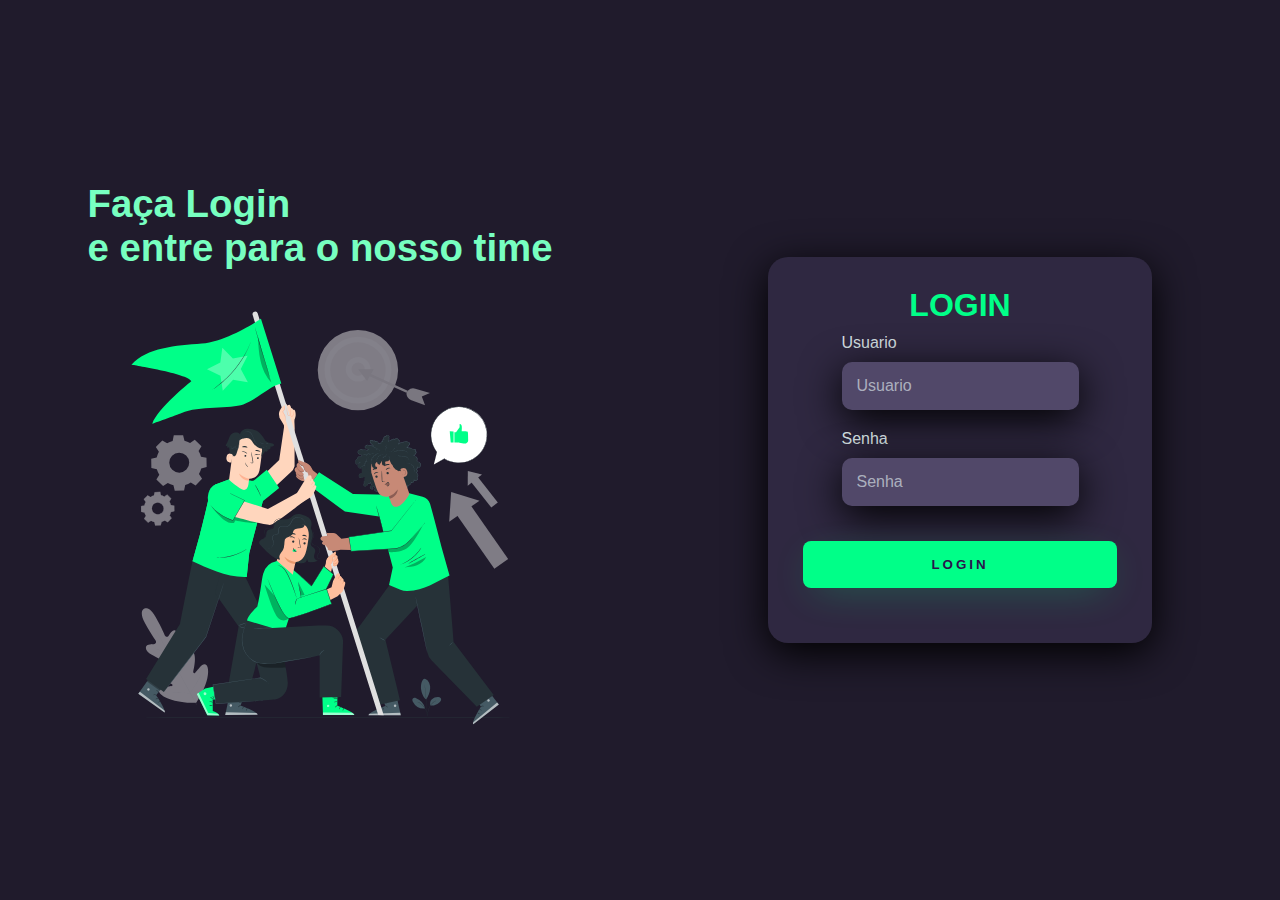
<file: index.html>
<!DOCTYPE html>
<html lang="en">
<head>
    <meta charset="UTF-8">
    <meta http-equiv="X-UA-Compatible" content="IE=edge">
    <meta name="viewport" content="width=device-width, initial-scale=1.0">
    <title>Document</title>
    <style>
        @import url('https://fonts.googleapis.com/css2?family=Bebas+Neue&display=swap');

        body {
    margin: 0;
    font-family: -apple-system, BlinkMacSystemFont, 'Segoe UI', Roboto, Oxygen, Ubuntu, Cantarell, 'Open Sans', 'Helvetica Neue', sans-serif;
}
body * {
    box-sizing: border-box;
}

.mainlogin {
    width: 100vw;
    height: 100vh;
    background: #201b2c;
    display: flex;
    justify-content: center;
    align-items: center;
}

.leftlogin {
    width: 50vw;
    height: 100vh;
    display: flex;
    justify-content: center;
    align-items: center;
    flex-direction: column;
}
.leftlogin > h1 {
    font-size: 3vw;
    color: #77ffc0;
}
.leftloginimg {
    width: 35vw;
}
.rightlogin{
    width: 50vw;
    height: 100vh;
    display: flex;
    justify-content: center;
    align-items: center;
}
.cardlogin{
    width: 60%;
    display: flex;
    justify-content: center;
    align-items: center;
    flex-direction: column;
    padding: 30px 35px;
    background: #2f2841;
    border-radius: 20px;
    box-shadow: 0px 10px 40px black;
}

.cardlogin > h1 {
    color: #00ff88;
    font-weight: 800;
    margin: 0;
}
.textfild {
    display: flex;
    flex-direction: column;
    align-items: flex-start;
    justify-content: center;
    margin: 10px 0px;
    
}

.textfild > input{
    width: 100%;
    border: none;
    border-radius: 10px;
    padding: 15px;
    background: #514869;
    color: #f0ffffde;
    font-size: 12pt;
    box-shadow: 0px 10px 40px black;
    outline: none;
    box-sizing: border-box;

}

.textfild > label {
    color: #f0ffffde;
    margin-bottom: 10px;
}
.textfild > input::placeholder{
    color: #f0ffff94;

}
.btnlogin{
    width: 100%;
    padding: 16px 0px;
    margin: 25px;
    border: none;
    border-radius: 8px;
    outline: none;
    text-transform: uppercase;
    font-weight: 800;
    letter-spacing: 3px;
    color: #2b134b;
    background: #00ff88;
    cursor: pointer;
    box-shadow: 0px 10px 40px -12px #00ff8052;

}

@media only screen and (max-width: 950px){
    .cardlogin{
        width: 85%;
    }
}
@media only screen and (max-width: 600px){
    .mainlogin{
        flex-direction: column;

    }
    .leftlogin > h1 {
        display: none;
    }
    .leftlogin{
        width: 100%;
        height: auto;
    }
    .rightlogin{
        width: 100%;
        height: auto;
    }
    ;.leftlogin > img{
        width: 50vh;
    }
    .cardlogin{
        width: 90%;
    }
}
    </style>
</head>
<body>
    <div class="mainlogin">
        <div class="leftlogin">
            <h1>Faça Login<br>e entre para o nosso time</h1>
            <img src="team-goals-animate.svg" class="leftloginimg" alt="Time">
        </div>
        <div class="rightlogin">
            <div class="cardlogin">
                <h1>LOGIN</h1>
                <div class="textfild">
                    <label for="usuario">Usuario</label>
                    <input type="text" name="usuario" placeholder="Usuario">
                </div>
                <div class="textfild">
                    <label for="senha">Senha</label>
                    <input type="password" name="senha" placeholder="Senha">
                </div>
                <button class="btnlogin">Login</button>
            </div>
        </div>
    </div>
</body>
</html>
</file>
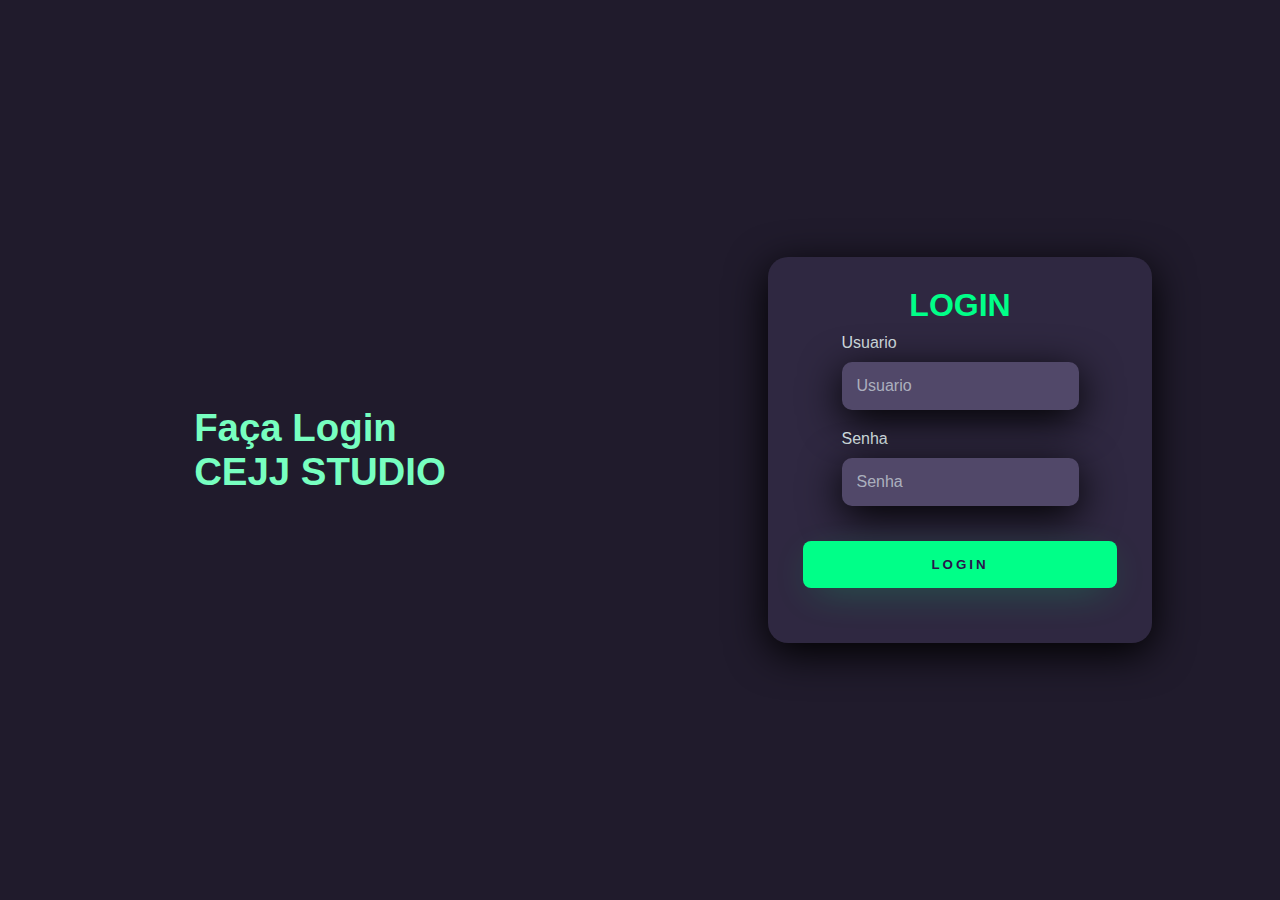
<file: Tela-de-Login-Responsiva-main/index.html>
<!DOCTYPE html>
<html lang="en">
<head>
    <meta charset="UTF-8">
    <meta http-equiv="X-UA-Compatible" content="IE=edge">
    <meta name="viewport" content="width=device-width, initial-scale=1.0">
    <title>Document</title>
    <style>
        @import url('https://fonts.googleapis.com/css2?family=Bebas+Neue&display=swap');

        body {
    margin: 0;
    font-family: -apple-system, BlinkMacSystemFont, 'Segoe UI', Roboto, Oxygen, Ubuntu, Cantarell, 'Open Sans', 'Helvetica Neue', sans-serif;
}
body * {
    box-sizing: border-box;
}

.mainlogin {
    width: 100vw;
    height: 100vh;
    background: #201b2c;
    display: flex;
    justify-content: center;
    align-items: center;
}

.leftlogin {
    width: 50vw;
    height: 100vh;
    display: flex;
    justify-content: center;
    align-items: center;
    flex-direction: column;
}
.leftlogin > h1 {
    font-size: 3vw;
    color: #77ffc0;
}
.leftloginimg {
    width: 35vw;
}
.rightlogin{
    width: 50vw;
    height: 100vh;
    display: flex;
    justify-content: center;
    align-items: center;
}
.cardlogin{
    width: 60%;
    display: flex;
    justify-content: center;
    align-items: center;
    flex-direction: column;
    padding: 30px 35px;
    background: #2f2841;
    border-radius: 20px;
    box-shadow: 0px 10px 40px black;
}

.cardlogin > h1 {
    color: #00ff88;
    font-weight: 800;
    margin: 0;
}
.textfild {
    display: flex;
    flex-direction: column;
    align-items: flex-start;
    justify-content: center;
    margin: 10px 0px;
    
}

.textfild > input{
    width: 100%;
    border: none;
    border-radius: 10px;
    padding: 15px;
    background: #514869;
    color: #f0ffffde;
    font-size: 12pt;
    box-shadow: 0px 10px 40px black;
    outline: none;
    box-sizing: border-box;

}

.textfild > label {
    color: #f0ffffde;
    margin-bottom: 10px;
}
.textfild > input::placeholder{
    color: #f0ffff94;

}
.btnlogin{
    width: 100%;
    padding: 16px 0px;
    margin: 25px;
    border: none;
    border-radius: 8px;
    outline: none;
    text-transform: uppercase;
    font-weight: 800;
    letter-spacing: 3px;
    color: #2b134b;
    background: #00ff88;
    cursor: pointer;
    box-shadow: 0px 10px 40px -12px #00ff8052;

}

@media only screen and (max-width: 950px){
    .cardlogin{
        width: 85%;
    }
}
@media only screen and (max-width: 600px){
    .mainlogin{
        flex-direction: column;

    }
    .leftlogin > h1 {
        display: none;
    }
    .leftlogin{
        width: 100%;
        height: auto;
    }
    .rightlogin{
        width: 100%;
        height: auto;
    }
    ;.leftlogin > img{
        width: 50vh;
    }
    .cardlogin{
        width: 90%;
    }
}
    </style>
</head>
<body>
    <div class="mainlogin">
        <div class="leftlogin">
            <h1>Faça Login<br>CEJJ STUDIO</h1>
        </div>
        <div class="rightlogin">
            <div class="cardlogin">
                <h1>LOGIN</h1>
                <div class="textfild">
                    <label for="usuario">Usuario</label>
                    <input type="text" name="usuario" placeholder="Usuario">
                </div>
                <div class="textfild">
                    <label for="senha">Senha</label>
                    <input type="password" name="senha" placeholder="Senha">
                </div>
                <button class="btnlogin">Login</button>
            </div>
        </div>
    </div>
</body>
</html>
</file>
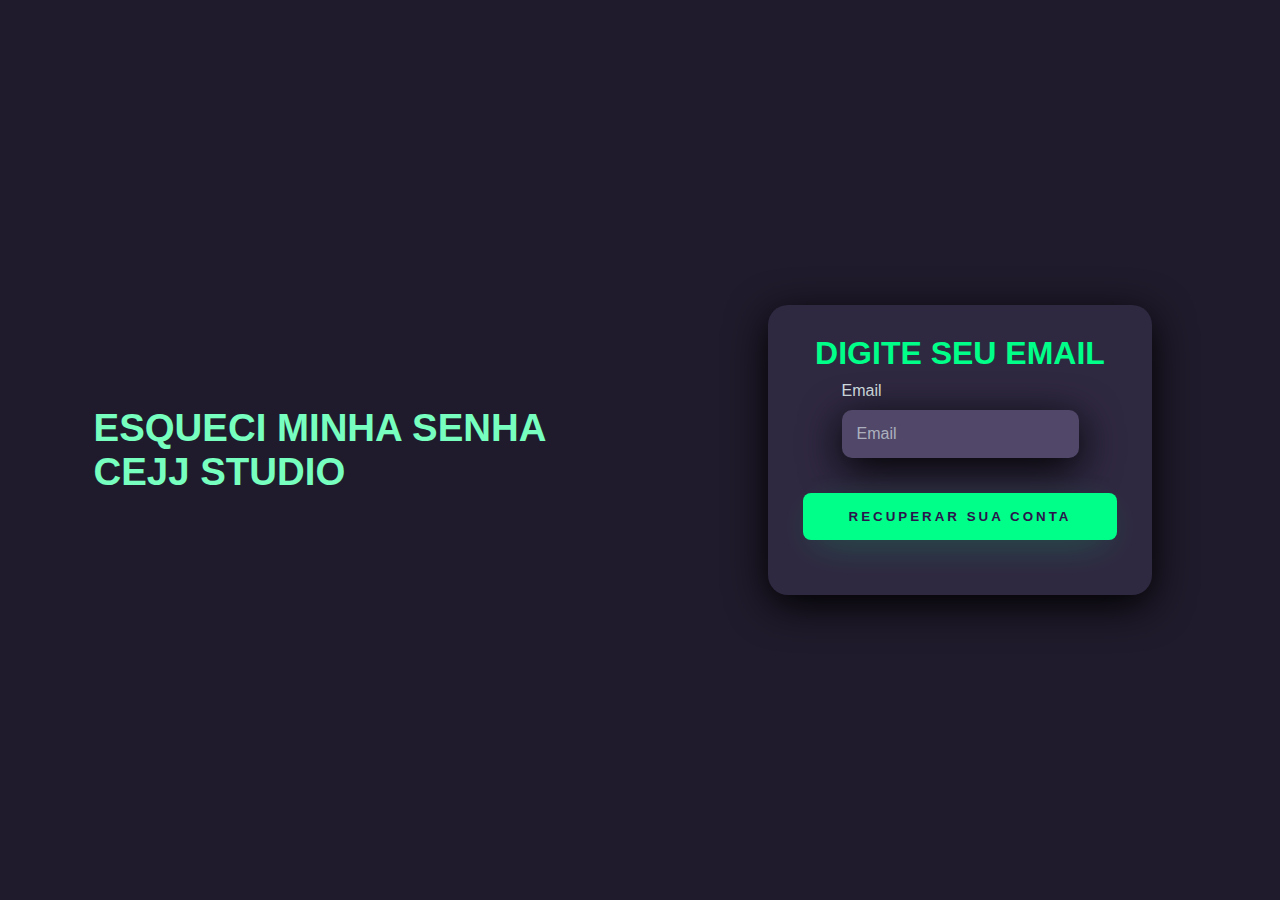
<file: Tela-de-Login-Responsiva-main/codigodeemail.html>
<!DOCTYPE html>
<html lang="en">
<head>
    <meta charset="UTF-8">
    <meta http-equiv="X-UA-Compatible" content="IE=edge">
    <meta name="viewport" content="width=device-width, initial-scale=1.0">
    <title>Document</title>
    <style>
        @import url('https://fonts.googleapis.com/css2?family=Bebas+Neue&display=swap');

        body {
    margin: 0;
    font-family: -apple-system, BlinkMacSystemFont, 'Segoe UI', Roboto, Oxygen, Ubuntu, Cantarell, 'Open Sans', 'Helvetica Neue', sans-serif;
}
body * {
    box-sizing: border-box;
}

.mainlogin {
    width: 100vw;
    height: 100vh;
    background: #201b2c;
    display: flex;
    justify-content: center;
    align-items: center;
}

.leftlogin {
    width: 50vw;
    height: 100vh;
    display: flex;
    justify-content: center;
    align-items: center;
    flex-direction: column;
}
.leftlogin > h1 {
    font-size: 3vw;
    color: #77ffc0;
}
.leftloginimg {
    width: 35vw;
}
.rightlogin{
    width: 50vw;
    height: 100vh;
    display: flex;
    justify-content: center;
    align-items: center;
}
.cardlogin{
    width: 60%;
    display: flex;
    justify-content: center;
    align-items: center;
    flex-direction: column;
    padding: 30px 35px;
    background: #2f2841;
    border-radius: 20px;
    box-shadow: 0px 10px 40px black;
}

.cardlogin > h1 {
    color: #00ff88;
    font-weight: 800;
    margin: 0;
}
.textfild {
    display: flex;
    flex-direction: column;
    align-items: flex-start;
    justify-content: center;
    margin: 10px 0px;
    
}

.textfild > input{
    width: 100%;
    border: none;
    border-radius: 10px;
    padding: 15px;
    background: #514869;
    color: #f0ffffde;
    font-size: 12pt;
    box-shadow: 0px 10px 40px black;
    outline: none;
    box-sizing: border-box;

}

.textfild > label {
    color: #f0ffffde;
    margin-bottom: 10px;
}
.textfild > input::placeholder{
    color: #f0ffff94;

}
.btnlogin{
    width: 100%;
    padding: 16px 0px;
    margin: 25px;
    border: none;
    border-radius: 8px;
    outline: none;
    text-transform: uppercase;
    font-weight: 800;
    letter-spacing: 3px;
    color: #2b134b;
    background: #00ff88;
    cursor: pointer;
    box-shadow: 0px 10px 40px -12px #00ff8052;

}

@media only screen and (max-width: 950px){
    .cardlogin{
        width: 85%;
    }
}
@media only screen and (max-width: 600px){
    .mainlogin{
        flex-direction: column;

    }
    .leftlogin > h1 {
        display: none;
    }
    .leftlogin{
        width: 100%;
        height: auto;
    }
    .rightlogin{
        width: 100%;
        height: auto;
    }
    ;.leftlogin > img{
        width: 50vh;
    }
    .cardlogin{
        width: 90%;
    }
}
    </style>
</head>
<body>
    <div class="mainlogin">
        <div class="leftlogin">
            <h1>ESQUECI MINHA SENHA<br>CEJJ STUDIO</h1>
        </div>
        <div class="rightlogin">
            <div class="cardlogin">
                <h1>DIGITE SEU EMAIL</h1>
                <div class="textfild">
                    <label for="email">Email</label>
                    <input type="email" name="email" placeholder="Email">
                </div>
                <button class="btnlogin">Recuperar sua conta</button>
            </div>
        </div>
    </div>
</body>
</html>
</file>
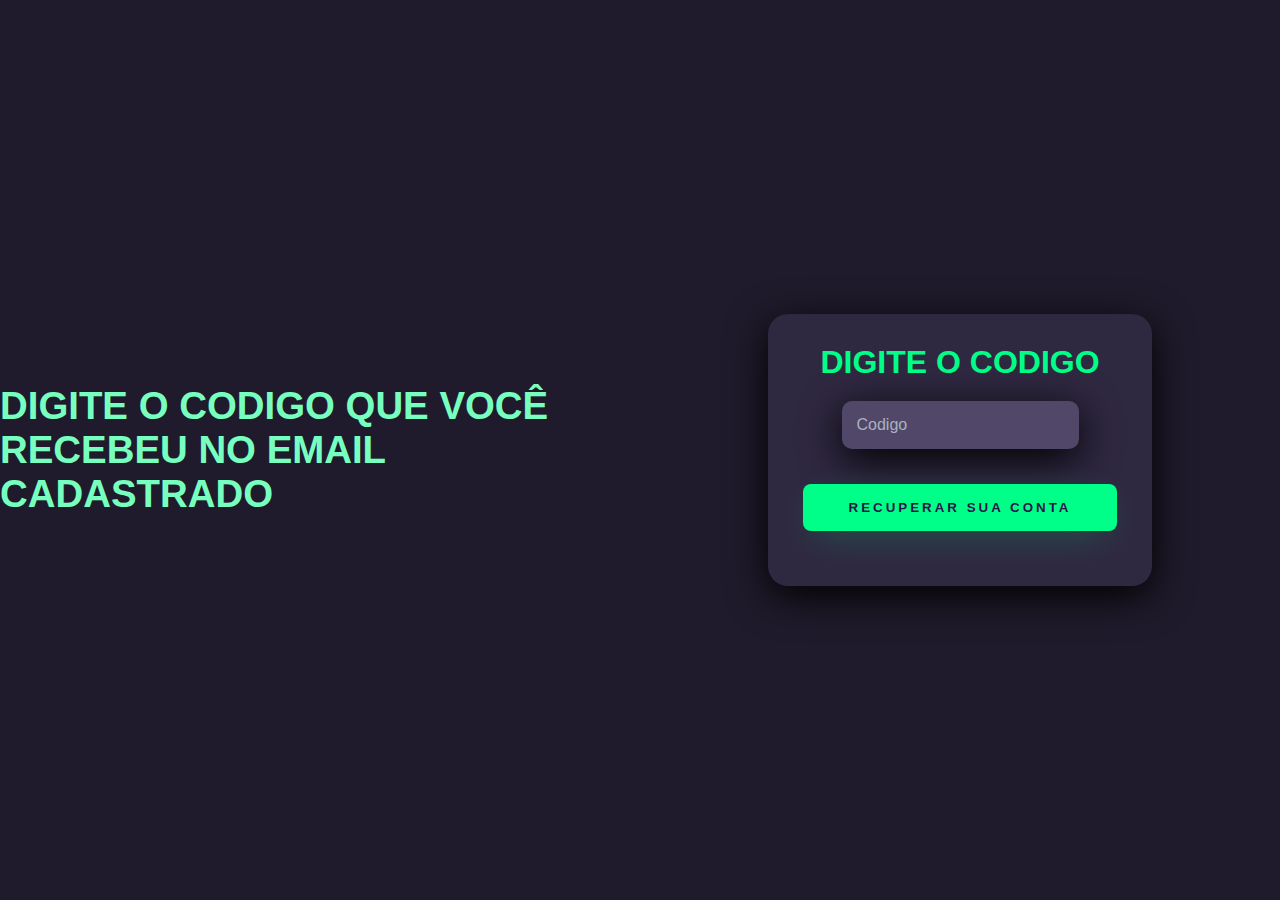
<file: Tela-de-Login-Responsiva-main/recuperarsenha.html>
<!DOCTYPE html>
<html lang="en">
<head>
    <meta charset="UTF-8">
    <meta http-equiv="X-UA-Compatible" content="IE=edge">
    <meta name="viewport" content="width=device-width, initial-scale=1.0">
    <title>Document</title>
    <style>
        @import url('https://fonts.googleapis.com/css2?family=Bebas+Neue&display=swap');

        body {
    margin: 0;
    font-family: -apple-system, BlinkMacSystemFont, 'Segoe UI', Roboto, Oxygen, Ubuntu, Cantarell, 'Open Sans', 'Helvetica Neue', sans-serif;
}
body * {
    box-sizing: border-box;
}

.mainlogin {
    width: 100vw;
    height: 100vh;
    background: #201b2c;
    display: flex;
    justify-content: center;
    align-items: center;
}

.leftlogin {
    width: 50vw;
    height: 100vh;
    display: flex;
    justify-content: center;
    align-items: center;
    flex-direction: column;
}
.leftlogin > h1 {
    font-size: 3vw;
    color: #77ffc0;
}
.leftloginimg {
    width: 35vw;
}
.rightlogin{
    width: 50vw;
    height: 100vh;
    display: flex;
    justify-content: center;
    align-items: center;
}
.cardlogin{
    width: 60%;
    display: flex;
    justify-content: center;
    align-items: center;
    flex-direction: column;
    padding: 30px 35px;
    background: #2f2841;
    border-radius: 20px;
    box-shadow: 0px 10px 40px black;
}

.cardlogin > h1 {
    color: #00ff88;
    font-weight: 800;
    margin: 0;
}
.textfild {
    display: flex;
    flex-direction: column;
    align-items: flex-start;
    justify-content: center;
    margin: 10px 0px;
    
}

.textfild > input{
    width: 100%;
    border: none;
    border-radius: 10px;
    padding: 15px;
    background: #514869;
    color: #f0ffffde;
    font-size: 12pt;
    box-shadow: 0px 10px 40px black;
    outline: none;
    box-sizing: border-box;

}

.textfild > label {
    color: #f0ffffde;
    margin-bottom: 10px;
}
.textfild > input::placeholder{
    color: #f0ffff94;

}
.btnlogin{
    width: 100%;
    padding: 16px 0px;
    margin: 25px;
    border: none;
    border-radius: 8px;
    outline: none;
    text-transform: uppercase;
    font-weight: 800;
    letter-spacing: 3px;
    color: #2b134b;
    background: #00ff88;
    cursor: pointer;
    box-shadow: 0px 10px 40px -12px #00ff8052;

}

@media only screen and (max-width: 950px){
    .cardlogin{
        width: 85%;
    }
}
@media only screen and (max-width: 600px){
    .mainlogin{
        flex-direction: column;

    }
    .leftlogin > h1 {
        display: none;
    }
    .leftlogin{
        width: 100%;
        height: auto;
    }
    .rightlogin{
        width: 100%;
        height: auto;
    }
    ;.leftlogin > img{
        width: 50vh;
    }
    .cardlogin{
        width: 90%;
    }
}
    </style>
</head>
<body>
    <div class="mainlogin">
        <div class="leftlogin">
            <h1>DIGITE O CODIGO QUE VOCÊ RECEBEU NO EMAIL CADASTRADO</h1>
        </div>
        <div class="rightlogin">
            <div class="cardlogin">
                <h1>DIGITE O CODIGO</h1>
                <div class="textfild">
                    <label for="text"></label>
                    <input type="text" name="text" placeholder="Codigo">
                </div>
                <button class="btnlogin">Recuperar sua conta</button>
            </div>
        </div>
    </div>
</body>
</html>
</file>
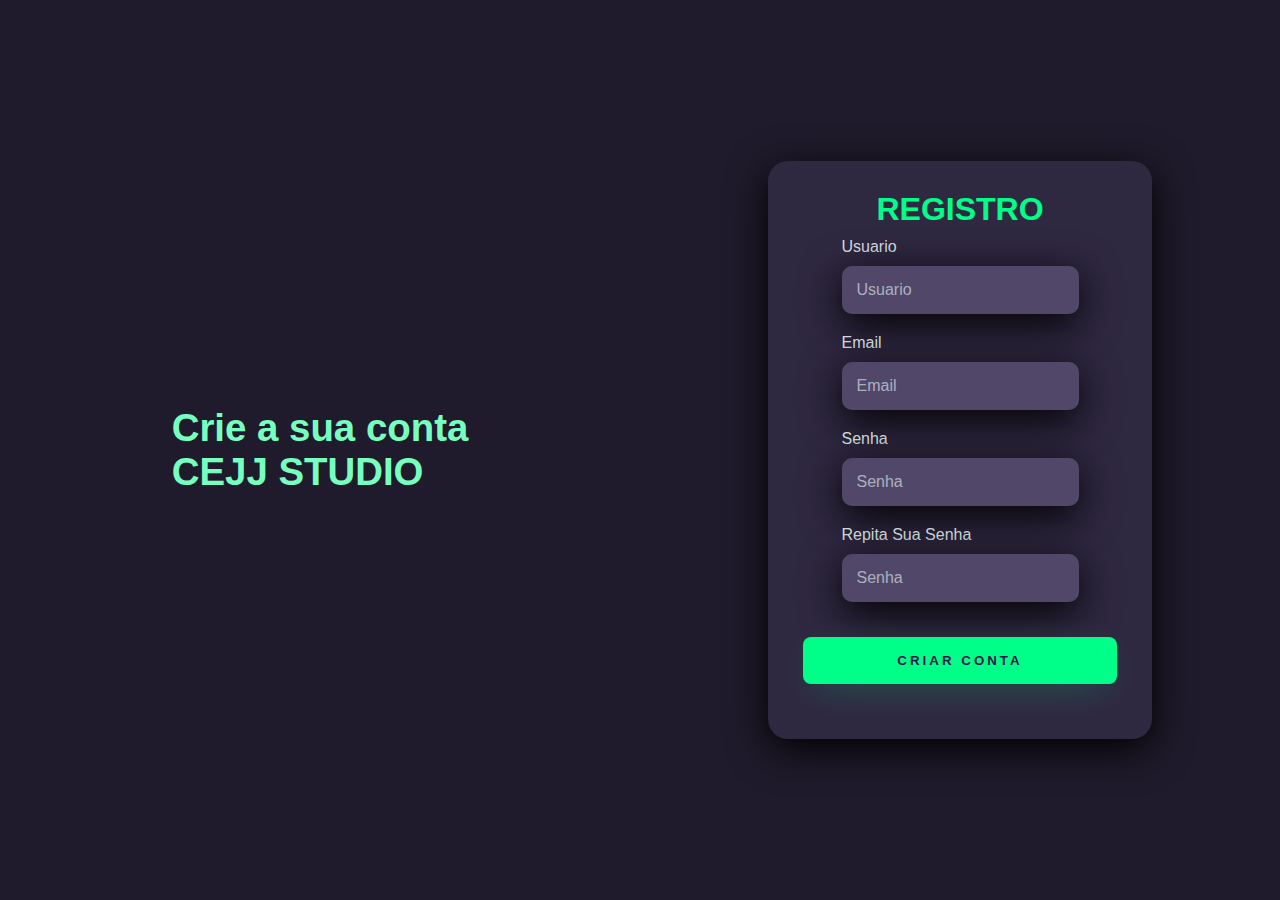
<file: Tela-de-Login-Responsiva-main/register.html>
<!DOCTYPE html>
<html lang="en">
<head>
    <meta charset="UTF-8">
    <meta http-equiv="X-UA-Compatible" content="IE=edge">
    <meta name="viewport" content="width=device-width, initial-scale=1.0">
    <title>Document</title>
    <style>
        @import url('https://fonts.googleapis.com/css2?family=Bebas+Neue&display=swap');

        body {
    margin: 0;
    font-family: -apple-system, BlinkMacSystemFont, 'Segoe UI', Roboto, Oxygen, Ubuntu, Cantarell, 'Open Sans', 'Helvetica Neue', sans-serif;
}
body * {
    box-sizing: border-box;
}

.mainlogin {
    width: 100vw;
    height: 100vh;
    background: #201b2c;
    display: flex;
    justify-content: center;
    align-items: center;
}

.leftlogin {
    width: 50vw;
    height: 100vh;
    display: flex;
    justify-content: center;
    align-items: center;
    flex-direction: column;
}
.leftlogin > h1 {
    font-size: 3vw;
    color: #77ffc0;
}
.leftloginimg {
    width: 35vw;
}
.rightlogin{
    width: 50vw;
    height: 100vh;
    display: flex;
    justify-content: center;
    align-items: center;
}
.cardlogin{
    width: 60%;
    display: flex;
    justify-content: center;
    align-items: center;
    flex-direction: column;
    padding: 30px 35px;
    background: #2f2841;
    border-radius: 20px;
    box-shadow: 0px 10px 40px black;
}

.cardlogin > h1 {
    color: #00ff88;
    font-weight: 800;
    margin: 0;
}
.textfild {
    display: flex;
    flex-direction: column;
    align-items: flex-start;
    justify-content: center;
    margin: 10px 0px;
    
}

.textfild > input{
    width: 100%;
    border: none;
    border-radius: 10px;
    padding: 15px;
    background: #514869;
    color: #f0ffffde;
    font-size: 12pt;
    box-shadow: 0px 10px 40px black;
    outline: none;
    box-sizing: border-box;

}

.textfild > label {
    color: #f0ffffde;
    margin-bottom: 10px;
}
.textfild > input::placeholder{
    color: #f0ffff94;

}
.btnlogin{
    width: 100%;
    padding: 16px 0px;
    margin: 25px;
    border: none;
    border-radius: 8px;
    outline: none;
    text-transform: uppercase;
    font-weight: 800;
    letter-spacing: 3px;
    color: #2b134b;
    background: #00ff88;
    cursor: pointer;
    box-shadow: 0px 10px 40px -12px #00ff8052;

}

@media only screen and (max-width: 950px){
    .cardlogin{
        width: 85%;
    }
}
@media only screen and (max-width: 600px){
    .mainlogin{
        flex-direction: column;

    }
    .leftlogin > h1 {
        display: none;
    }
    .leftlogin{
        width: 100%;
        height: auto;
    }
    .rightlogin{
        width: 100%;
        height: auto;
    }
    ;.leftlogin > img{
        width: 50vh;
    }
    .cardlogin{
        width: 90%;
    }
}
    </style>
</head>
<body>
    <div class="mainlogin">
        <div class="leftlogin">
            <h1>Crie a sua conta<br>CEJJ STUDIO</h1>
        </div>
        <div class="rightlogin">
            <div class="cardlogin">
                <h1>REGISTRO</h1>
                <div class="textfild">
                    <label for="usuario">Usuario</label>
                    <input type="text" name="usuario" placeholder="Usuario">
                </div>
                <div class="textfild">
                    <label for="Email">Email</label>
                    <input type="email" name="Email" placeholder="Email">
                </div>
                <div class="textfild">
                    <label for="senha">Senha</label>
                    <input type="password" name="senha" placeholder="Senha">
                </div>
                <div class="textfild">
                    <label for="senha">Repita Sua Senha</label>
                    <input type="password" name="senha" placeholder="Senha">
                </div>
                <button class="btnlogin">Criar conta</button>
            </div>
        </div>
    </div>
</body>
</html>
</file>
